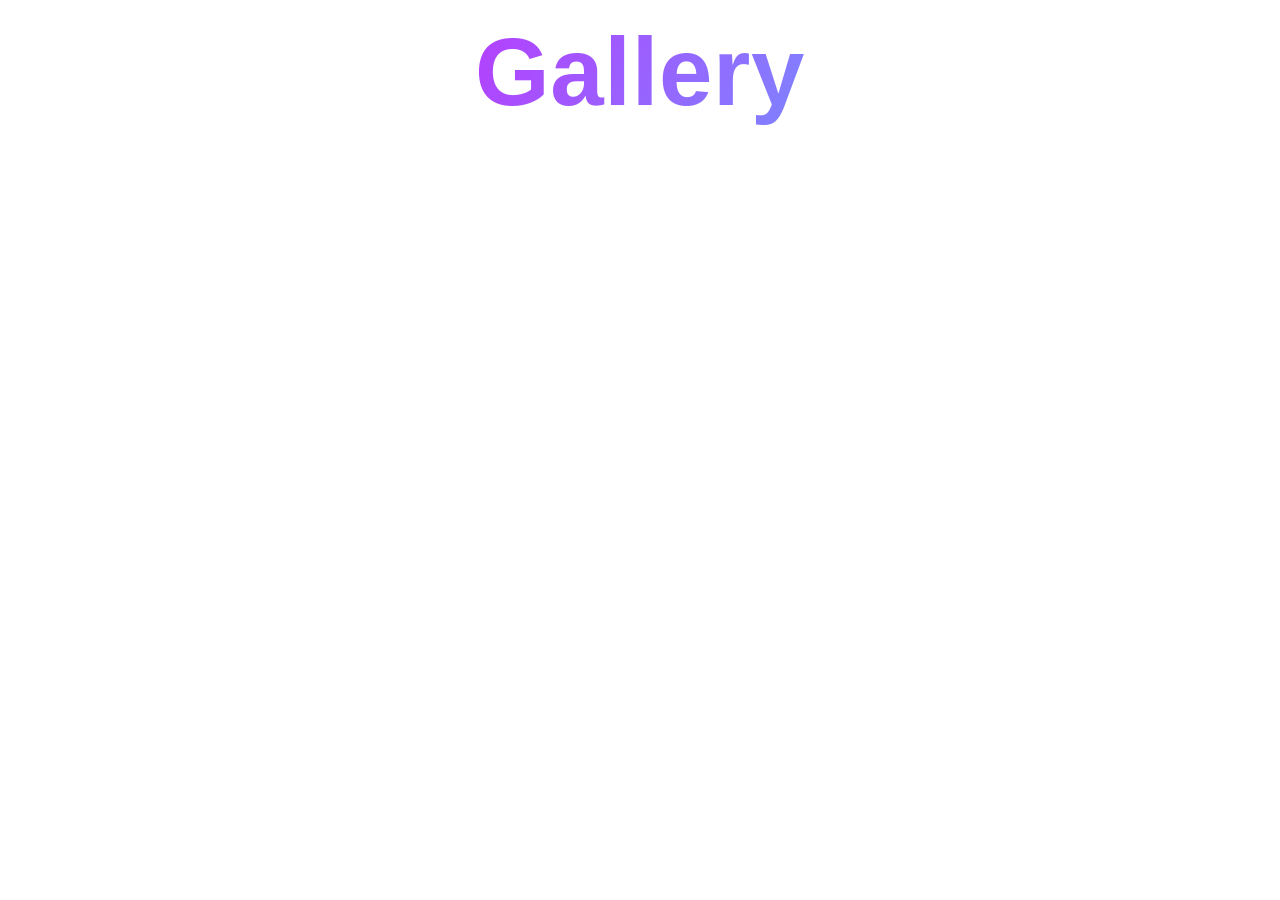
<file: src/1-gallery.html>
<!doctype html>
<html lang="en">
  <head>
    <meta charset="UTF-8" />
    <meta http-equiv="X-UA-Compatible" content="IE=edge" />
    <meta name="viewport" content="width=device-width, initial-scale=1.0" />
    <title>Gallery</title>
    <link rel="stylesheet" href="./css/styles.css" />
  </head>
  <body>
    <main>
      <div class="container">
        <h1 class="main-title">
          <span class="main-title-gradient">Gallery</span>
        </h1>
        <ul class="gallery"></ul>
        <load src="./partials/back-link.html" />
      </div>
    </main>

    <script type="module" src="./js/1-gallery.js"></script>
  </body>
</html>
</file>
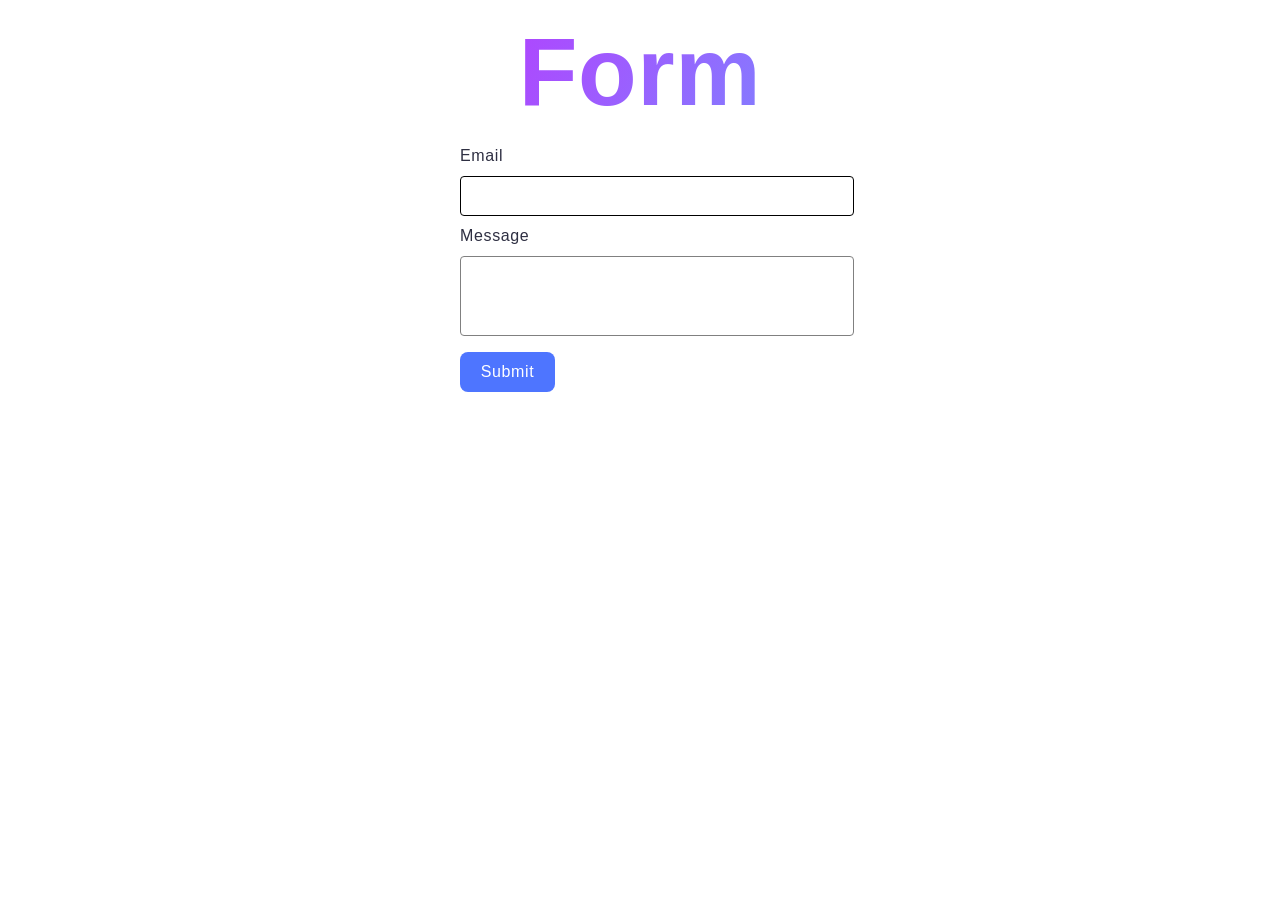
<file: src/2-form.html>
<!doctype html>
<html lang="en">
  <head>
    <meta charset="UTF-8" />
    <meta http-equiv="X-UA-Compatible" content="IE=edge" />
    <meta name="viewport" content="width=device-width, initial-scale=1.0" />
    <title>Form</title>
    <link rel="stylesheet" href="./css/styles.css" />
  </head>
  <body>
    <main>
      <div class="container">
        <h1 class="main-title">
          <span class="main-title-gradient">Form</span>
        </h1>

        <form class="feedback-form" autocomplete="off">
          <label>
            Email
            <input type="email" name="email" autofocus />
          </label>
          <label>
            Message
            <textarea name="message" rows="8"></textarea>
          </label>
          <button type="submit">Submit</button>
        </form>

        <load src="./partials/back-link.html" />
      </div>
    </main>
    <script type="module" src="./js/2-form.js"></script>
  </body>
</html>
</file>
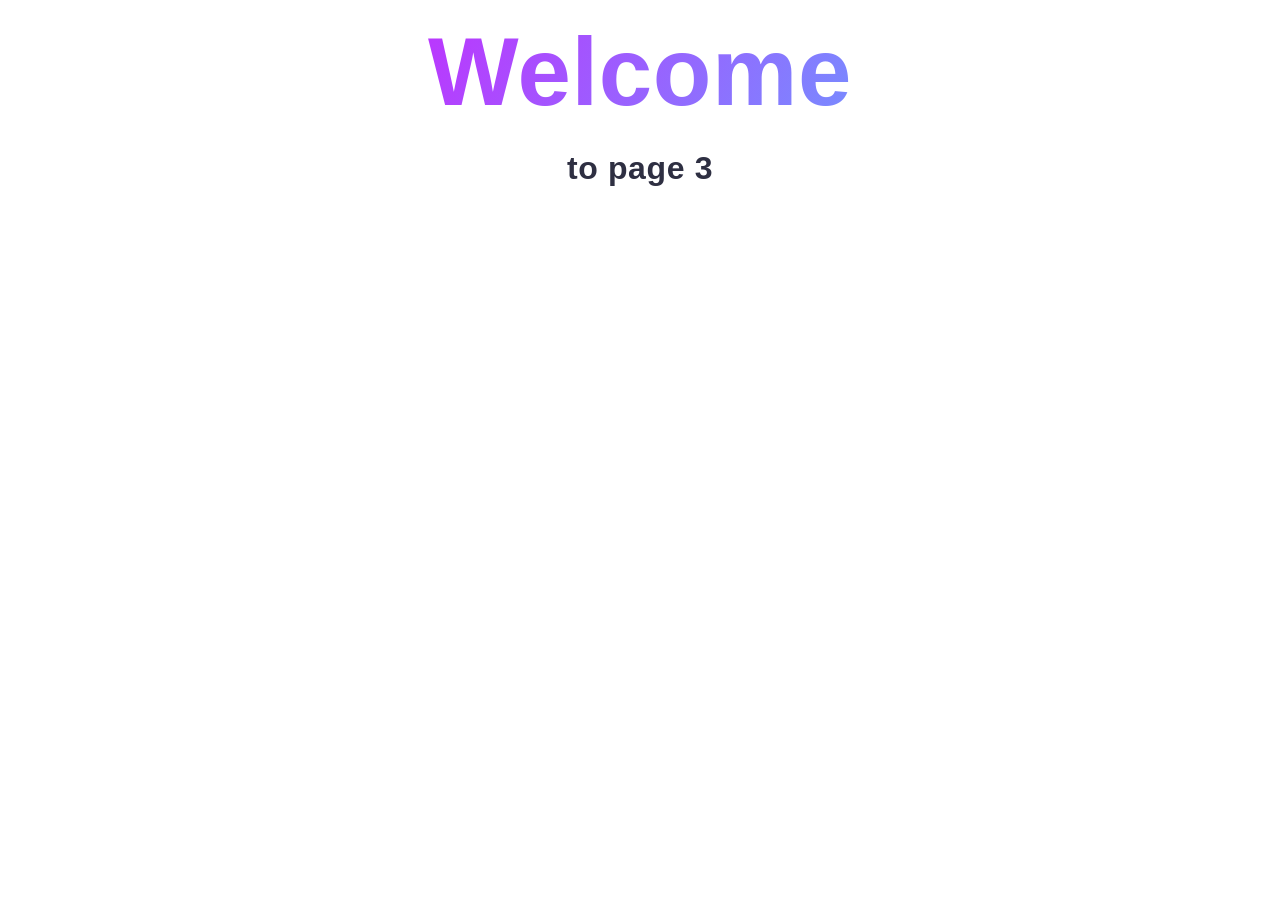
<file: src/page-3.html>
<!DOCTYPE html>
<html lang="en">
  <head>
    <meta charset="UTF-8" />
    <meta http-equiv="X-UA-Compatible" content="IE=edge" />
    <meta name="viewport" content="width=device-width, initial-scale=1.0" />
    <title>Page 3</title>
    <link rel="stylesheet" href="./css/styles.css" />
  </head>
  <body>
    <load
      src="./partials/header.html"
      icon-path="./img/sprite.svg#logo"
      highlight-curr="active"
    />

    <main>
      <div class="container">
        <h1 class="main-title">
          <span class="main-title-gradient">Welcome</span> to page 3
        </h1>
        <load src="./partials/back-link.html" />
      </div>
    </main>

    <load src="./partials/footer.html" />
  </body>
</html>
</file>
<file: src/css/styles.css>
/**
  |============================
  | include css partials with
  | default @import url()
  |============================
*/
/* Common styles */
@import url('./reset.css');
@import url('./base.css');
@import url('./container.css');
@import url('./animations.css');

/* Sections style */
@import url('./header.css');
@import url('./vite-promo.css');
@import url('./badges.css');
@import url('./back-link.css');
@import url('./footer.css');
@import url('./gallery.css');
@import url('./form.css');
</file>
